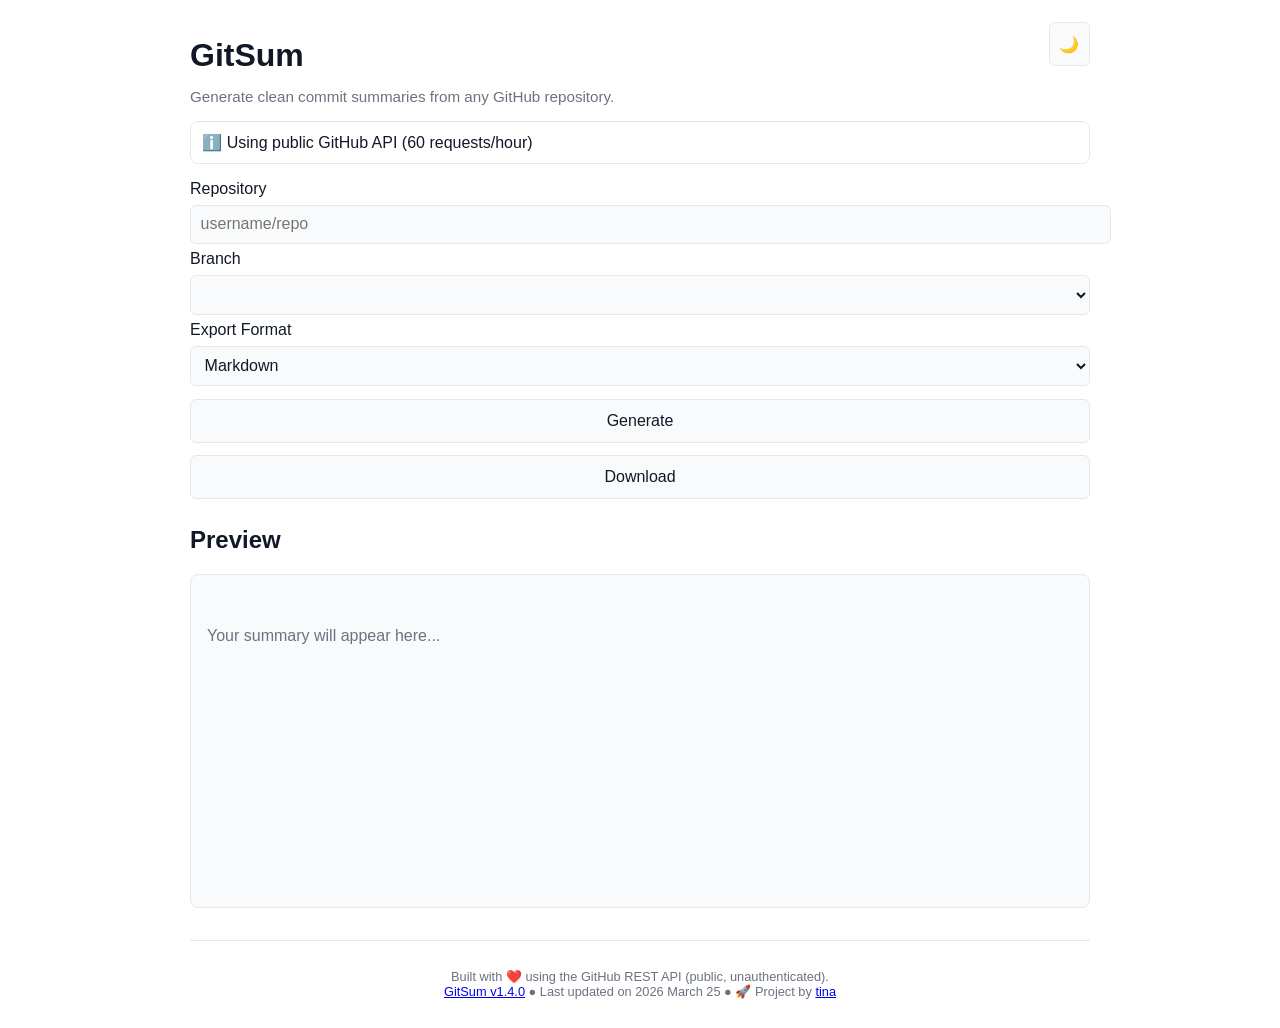
<file: index.html>
<!DOCTYPE html>
<html lang="en" data-theme="light">
<head>
  <meta charset="UTF-8">
  <meta name="viewport" content="width=device-width, initial-scale=1.0">
  <title>GitSum</title>
  <link rel="stylesheet" href="style.css">
</head>

<body>

<a href="#output" class="skip-link">Skip to output</a>

<div class="container">

  <button class="toggle" id="themeToggle">🌙</button>

  <h1>GitSum</h1>
  <p class="subtitle">
    Generate clean commit summaries from any GitHub repository.
  </p>

  <div id="rateLimitBox" class="alert info">
    ℹ️ Using public GitHub API (60 requests/hour)
  </div>

  <label for="repo">Repository</label>
  <input id="repo" placeholder="username/repo" aria-label="GitHub repository">

  <label for="branch">Branch</label>
  <select id="branch" aria-label="Select branch"></select>

  <label for="format">Export Format</label>
  <select id="format">
    <option value="md">Markdown</option>
    <option value="json">JSON</option>
    <option value="txt">Text</option>
  </select>

  <button id="generate">Generate</button>
  <button id="download">Download</button>

  <h2>Preview</h2>
  <div id="output" class="output-panel" aria-live="polite">
    <div class="placeholder">Your summary will appear here...</div>
  </div>

  <footer class="footer">
    <p>
      Built with ❤️ using the GitHub REST API (public, unauthenticated).<br>
      <a href="https://github.com/mksalada/gitsum/releases/tag/v1.4.0">GitSum v1.4.0</a> 
      ● Last updated on 2026 March 25 ● 🚀 Project by <a href="https://github.com/mksalada">tina</a>
    </p>
  </footer>

</div>

<script type="module" src="js/main.js"></script>
</body>
</html>
</file>
<file: style.css>
:root {
  --bg: #ffffff;
  --text: #111827;
  --muted: #6b7280;
  --card: #f9fafb;
  --border: #e5e7eb;
}

[data-theme="dark"] {
  --bg: #111827;
  --text: #f9fafb;
  --muted: #9ca3af;
  --card: #1f2933;
  --border: #374151;
}

body {
  font-family: Arial, sans-serif;
  background: var(--bg);
  color: var(--text);
  margin: 0;
}

.container {
  max-width: 900px;
  margin: auto;
  padding: 1rem;
}

.skip-link {
  position: absolute;
  top: -40px;
}
.skip-link:focus {
  top: 0;
}

input, select, button {
  width: 100%;
  padding: 0.6rem;
  margin: 0.4rem 0;
  border-radius: 6px;
  border: 1px solid var(--border);
  background: var(--card);
  color: var(--text);
  font-size: 1rem;
}

button {
  cursor: pointer;
  min-height: 44px;
}

.toggle {
  width: auto;
  float: right;
  margin-bottom: 1rem;
}

.subtitle {
  color: var(--muted);
  margin-top: -0.5rem;
  margin-bottom: 1rem;
  font-size: 0.95rem;
}

.alert {
  padding: 0.7rem;
  border-radius: 8px;
  margin-bottom: 1rem;
  border: 1px solid var(--border);
  transition: box-shadow 0.3s ease;
}

.alert.warning {
  border-color: #facc15;
  box-shadow: 0 0 12px rgba(250, 204, 21, 0.25);
}

.alert.danger {
  border-color: #f87171;
  box-shadow: 0 0 14px rgba(248, 113, 113, 0.3);
}

.output-panel {
  min-height: 300px;
  padding: 1rem;
  border: 1px solid var(--border);
  border-radius: 8px;
  white-space: pre-wrap;
  overflow-x: auto;
  background: var(--card);
}

.placeholder {
  color: var(--muted);
}

.footer {
  margin-top: 2rem;
  padding-top: 1rem;
  border-top: 1px solid var(--border);
  font-size: 0.8rem;
  color: var(--muted);
  text-align: center;
}

@media (max-width: 600px) {
  .container {
    padding: 0.5rem;
  }

  input, select, button {
    font-size: 0.95rem;
  }
}
</file>
